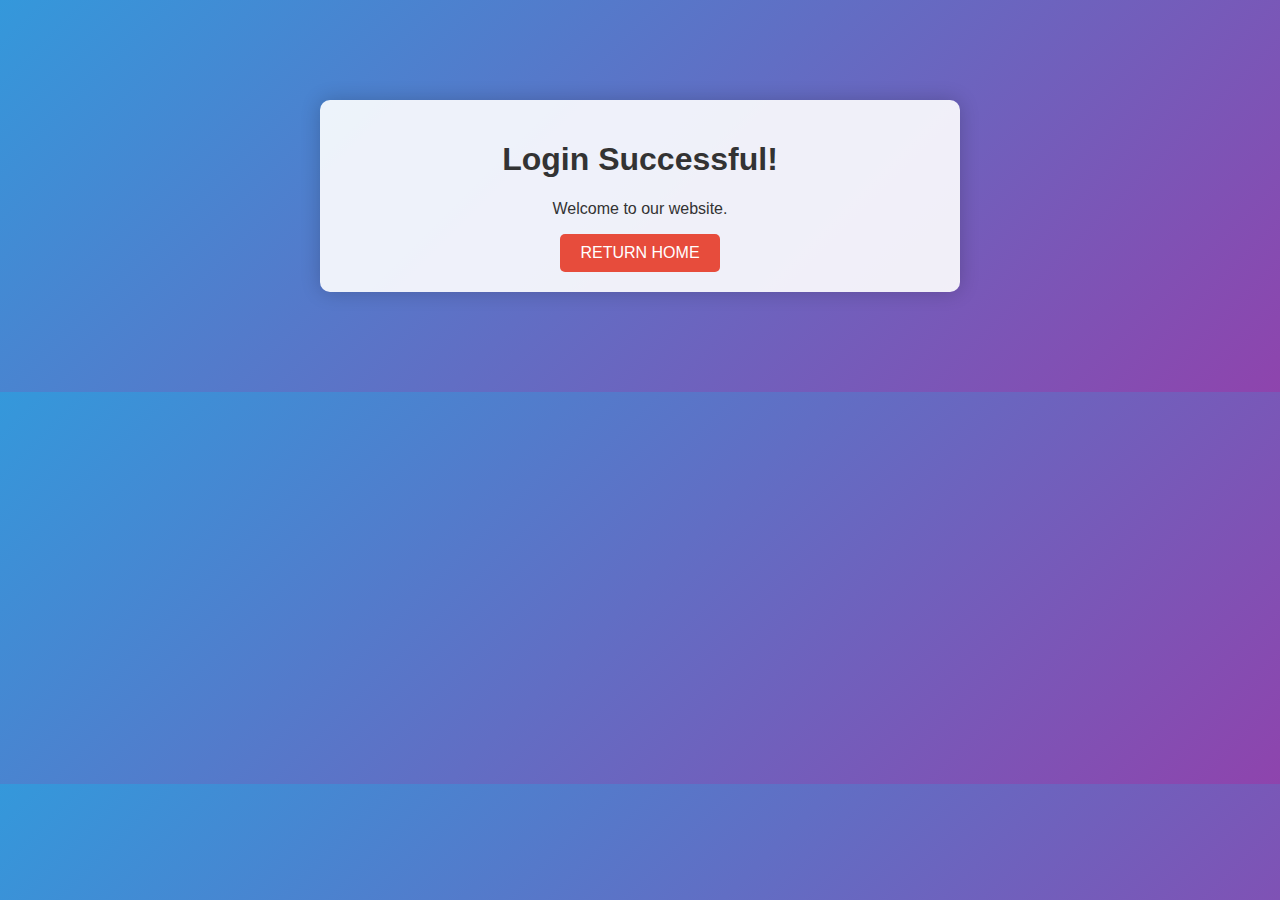
<file: afterlogin.html>
<!DOCTYPE html>
<html lang="en">
<head>
    <meta charset="UTF-8">
    <meta name="viewport" content="width=device-width, initial-scale=1.0">
    <title>Login Success</title>
    <style>
        body {
            font-family: Arial, sans-serif;
            background: linear-gradient(135deg, #3498db, #8e44ad);
            margin: 0;
            padding: 0;
            color: #fff;
        }

        .container {
            max-width: 600px;
            margin: 100px auto;
            padding: 20px;
            background-color: rgba(255, 255, 255, 0.9);
            border-radius: 10px;
            box-shadow: 0 0 20px rgba(0, 0, 0, 0.2);
            text-align: center;
        }

        h1 {
            color: #333;
        }

        p {
            color: #333;
            margin-top: 10px;
        }

        .button {
            display: inline-block;
            padding: 10px 20px;
            background-color: #e74c3c;
            color: #fff;
            text-decoration: none;
            border-radius: 5px;
            transition: background-color 0.3s ease;
        }

        .button:hover {
            background-color: #c0392b;
        }
    </style>
</head>
<body>
    <div class="container">
        <h1>Login Successful!</h1>
        <p>Welcome to our website.</p>
        <a href="D:\WDL project HTML\Login page\.vscode\home.html" class="button">RETURN HOME</a>
    </div>
</body>
</html>
</file>
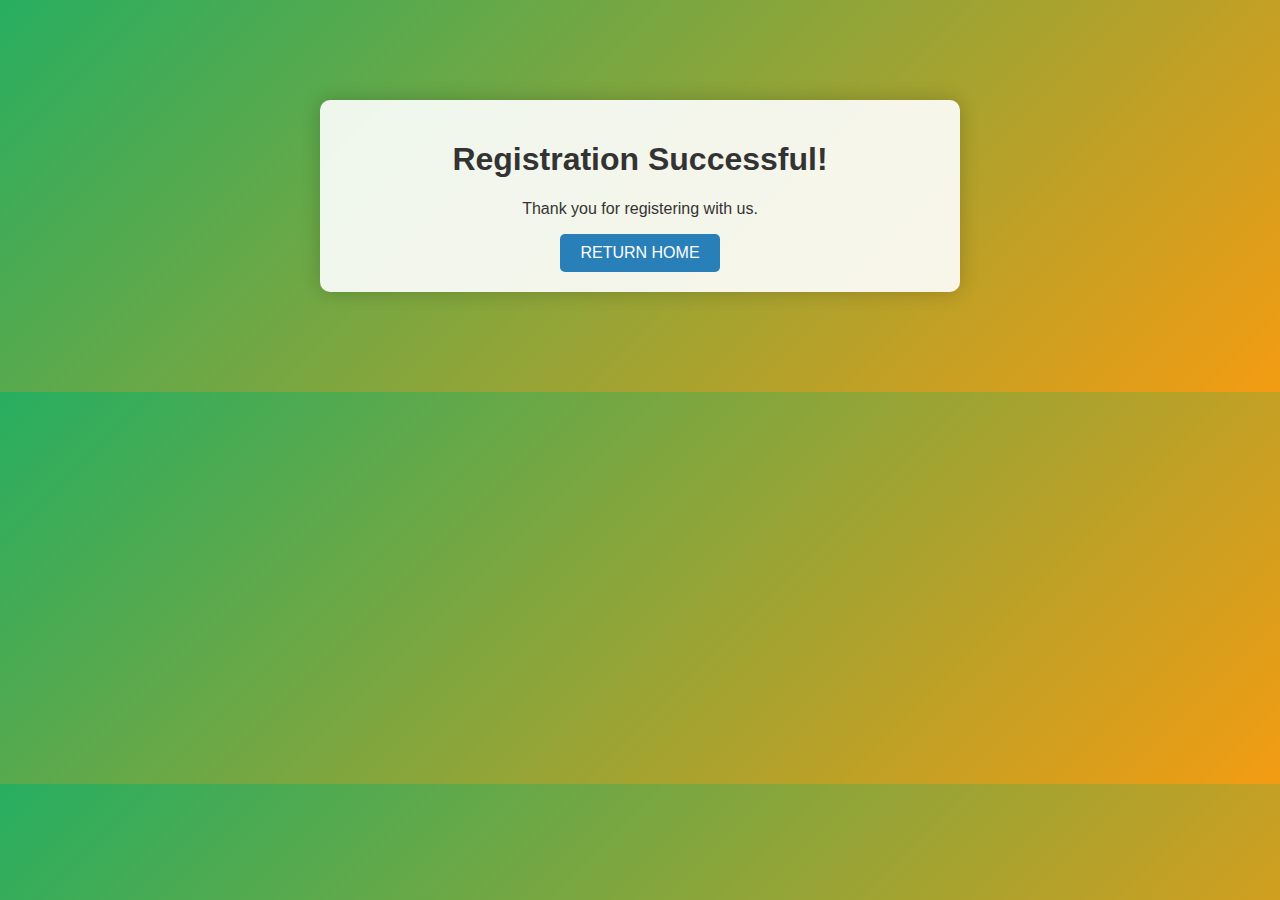
<file: afterregis.html>
<!DOCTYPE html>
<html lang="en">
<head>
    <meta charset="UTF-8">
    <meta name="viewport" content="width=device-width, initial-scale=1.0">
    <title>Registration Successful</title>
    <style>
        body {
            font-family: Arial, sans-serif;
            background: linear-gradient(135deg, #27ae60, #f39c12);
            margin: 0;
            padding: 0;
            color: #fff;
        }

        .container {
            max-width: 600px;
            margin: 100px auto;
            padding: 20px;
            background-color: rgba(255, 255, 255, 0.9);
            border-radius: 10px;
            box-shadow: 0 0 20px rgba(0, 0, 0, 0.2);
            text-align: center;
        }

        h1 {
            color: #333;
        }

        p {
            color: #333;
            margin-top: 10px;
        }

        .button {
            display: inline-block;
            padding: 10px 20px;
            background-color: #2980b9;
            color: #fff;
            text-decoration: none;
            border-radius: 5px;
            transition: background-color 0.3s ease;
        }

        .button:hover {
            background-color: #1a5276;
        }
    </style>
</head>
<body>
    <div class="container">
        <h1>Registration Successful!</h1>
        <p>Thank you for registering with us.</p>
        <a href="D:\WDL project HTML\Login page\.vscode\home.html" class="button">RETURN HOME</a>
    </div>
</body>
</html>
</file>
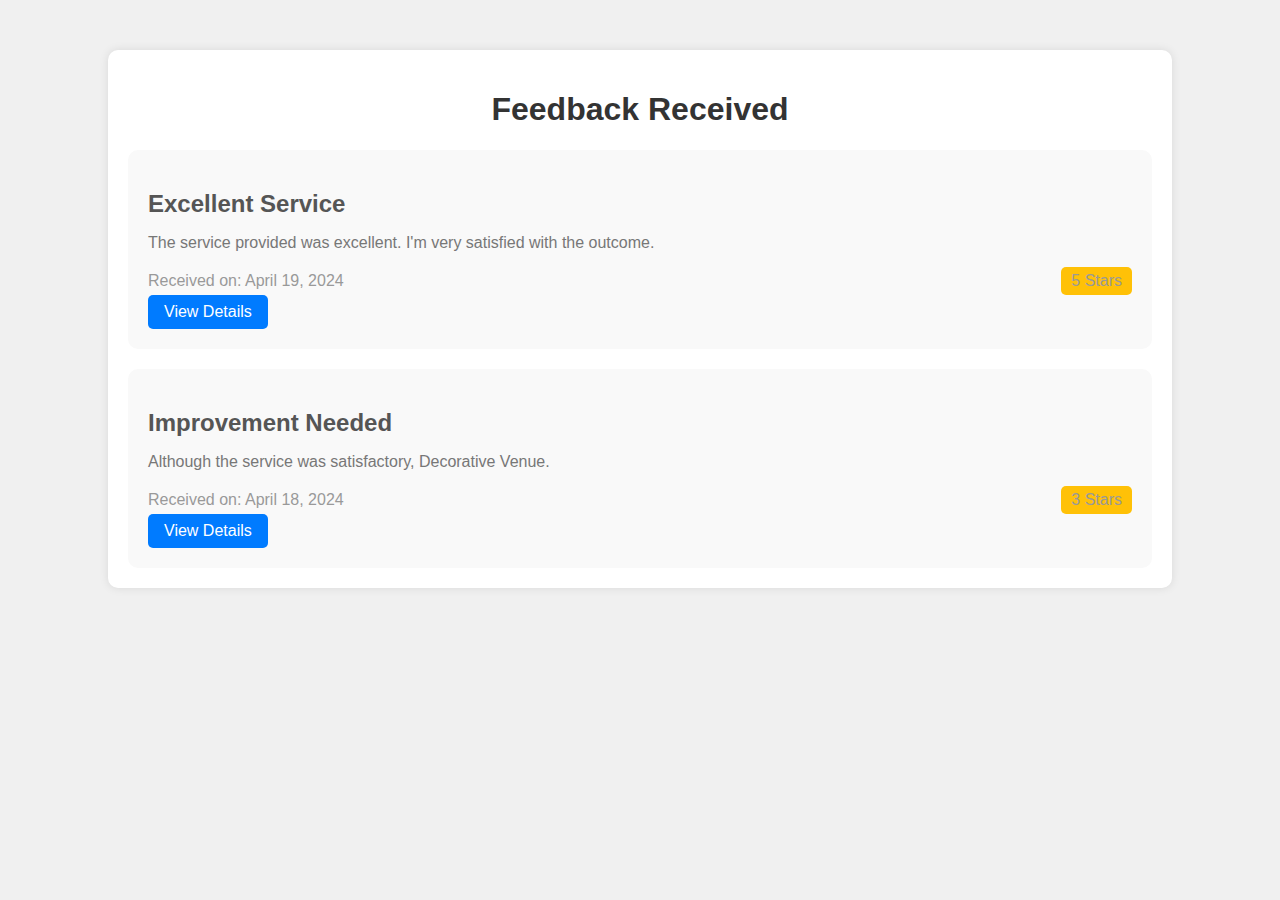
<file: feedbacksucc.html>
<!DOCTYPE html>
<html lang="en">
<head>
    <meta charset="UTF-8">
    <meta name="viewport" content="width=device-width, initial-scale=1.0">
    <title>Feedback Received</title>
    <style>
        body {
            margin: 0;
            padding: 0;
            font-family: Arial, sans-serif;
            background-color: #f0f0f0;
        }

        .container {
            width: 80%;
            margin: 50px auto;
            background-color: #fff;
            border-radius: 10px;
            padding: 20px;
            box-shadow: 0 0 10px rgba(0, 0, 0, 0.1);
        }

        h1 {
            text-align: center;
            color: #333;
        }

        .feedback-box {
            background-color: #f9f9f9;
            border-radius: 10px;
            padding: 20px;
            margin-top: 20px;
        }

        .feedback-box h2 {
            color: #555;
            margin-bottom: 10px;
        }

        .feedback-box p {
            color: #777;
            margin-bottom: 15px;
        }

        .feedback-box .details {
            display: flex;
            justify-content: space-between;
            align-items: center;
        }

        .feedback-box .details span {
            color: #999;
        }

        .feedback-box .rating {
            display: inline-block;
            background-color: #ffc107;
            color: #333;
            padding: 5px 10px;
            border-radius: 5px;
        }

        .feedback-box .action-btn {
            display: inline-block;
            background-color: #007bff;
            color: #fff;
            padding: 8px 16px;
            border-radius: 5px;
            text-decoration: none;
            transition: background-color 0.3s;
        }

        .feedback-box .action-btn:hover {
            background-color: #0056b3;
        }
    </style>
</head>
<body>
    <div class="container">
        <h1>Feedback Received</h1>
        <div class="feedback-box">
            <h2>Excellent Service</h2>
            <p>The service provided was excellent. I'm very satisfied with the outcome.</p>
            <div class="details">
                <span>Received on: April 19, 2024</span>
                <span class="rating">5 Stars</span>
            </div>
            <a href="#" class="action-btn">View Details</a>
        </div>

        <div class="feedback-box">
            <h2>Improvement Needed</h2>
            <p>Although the service was satisfactory, Decorative Venue.</p>
            <div class="details">
                <span>Received on: April 18, 2024</span>
                <span class="rating">3 Stars</span>
            </div>
            <a href="#" class="action-btn">View Details</a>
        </div>
    </div>
</body>
</html>
</file>
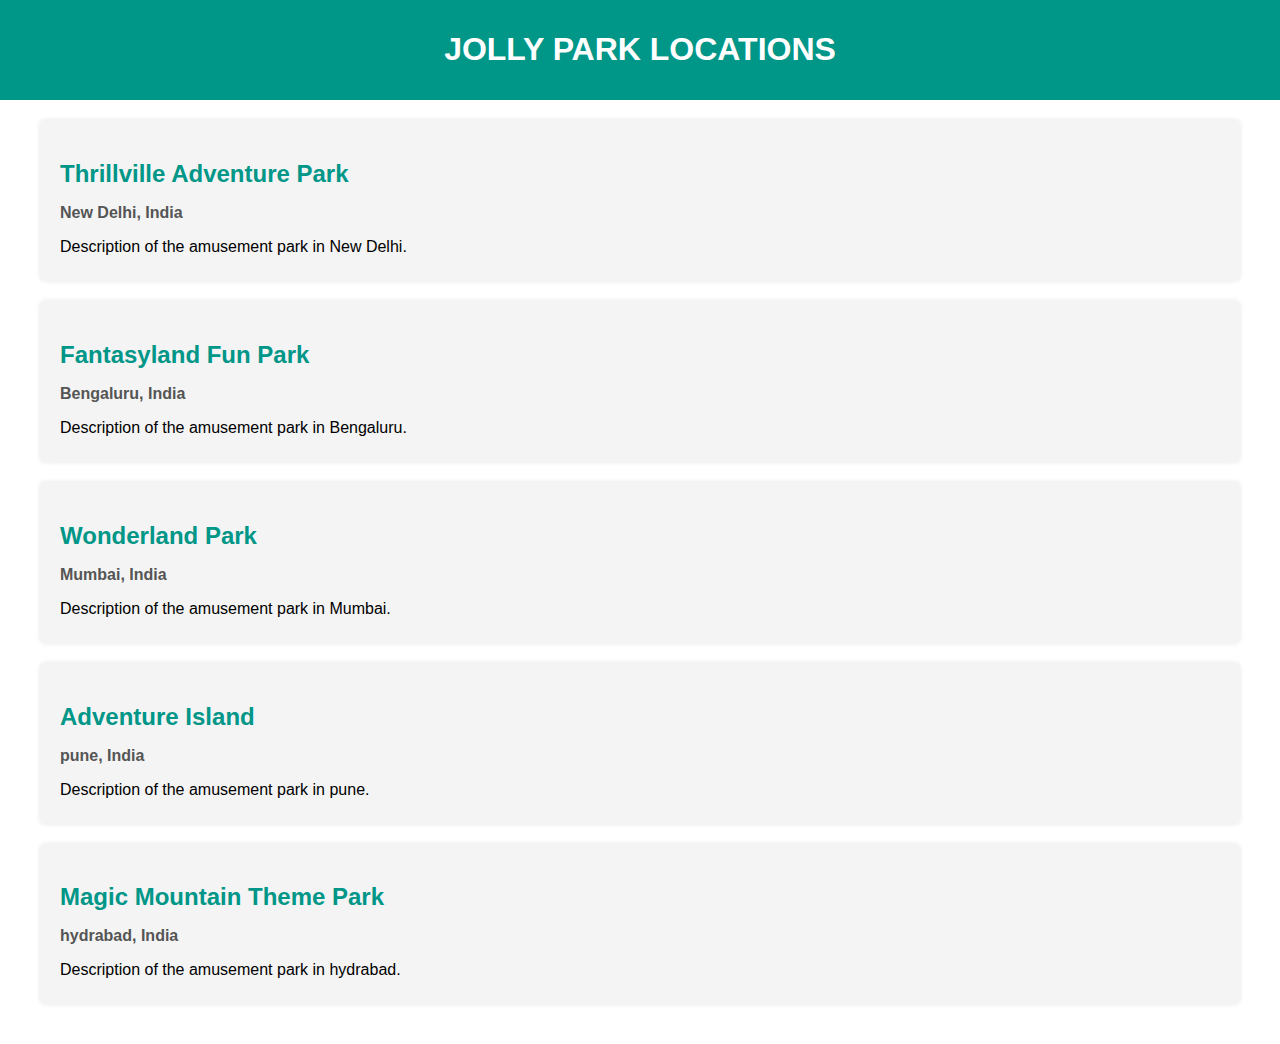
<file: location.html>
<!DOCTYPE html>
<html lang="en">
<head>
    <meta charset="UTF-8">
    <meta name="viewport" content="width=device-width, initial-scale=1.0">
    <title>JOLLY PARK Locations</title>
    <style>
        body {
            font-family: Arial, sans-serif;
            margin: 0;
            padding: 0;
        }

        .header {
            background-color: #009688;
            color: #fff;
            padding: 10px;
            text-align: center;
        }

        .container {
            max-width: 1200px;
            margin: auto;
            padding: 20px;
        }

        .park-card {
            background-color: #f4f4f4;
            border-radius: 5px;
            box-shadow: 0 0 5px rgba(0, 0, 0, 0.1);
            padding: 20px;
            margin-bottom: 20px;
        }

        .park-card h2 {
            color: #009688;
            margin-bottom: 10px;
        }

        .park-card p {
            margin-bottom: 5px;
        }

        .park-card .location {
            font-weight: bold;
            color: #555;
        }
    </style>
</head>
<body>
    <div class="header">
        <h1>JOLLY PARK LOCATIONS</h1>
    </div>

    <div class="container">
        <div class="park-card">
            <h2>Thrillville Adventure Park
            </h2>
            <p class="location">New Delhi, India</p>
            <p>Description of the amusement park in New Delhi.</p>
        </div>

        <div class="park-card">
            <h2> Fantasyland Fun Park</h2>
            <p class="location">Bengaluru, India</p>
            <p>Description of the amusement park in Bengaluru.</p>
        </div>

        <div class="park-card">
            <h2>Wonderland Park</h2>
            <p class="location">Mumbai, India</p>
            <p>Description of the amusement park in Mumbai.</p>
        </div>

        <div class="park-card">
            <h2>Adventure Island</h2>
            <p class="location">pune, India</p>
            <p>Description of the amusement park in pune.</p>
        </div>

        <div class="park-card">
            <h2>Magic Mountain Theme Park</h2>
            <p class="location">hydrabad, India</p>
            <p>Description of the amusement park in hydrabad.</p>
        </div>


        <!-- Add more park cards for other state capitals as needed -->
    </div>
</body>
</html>
</file>
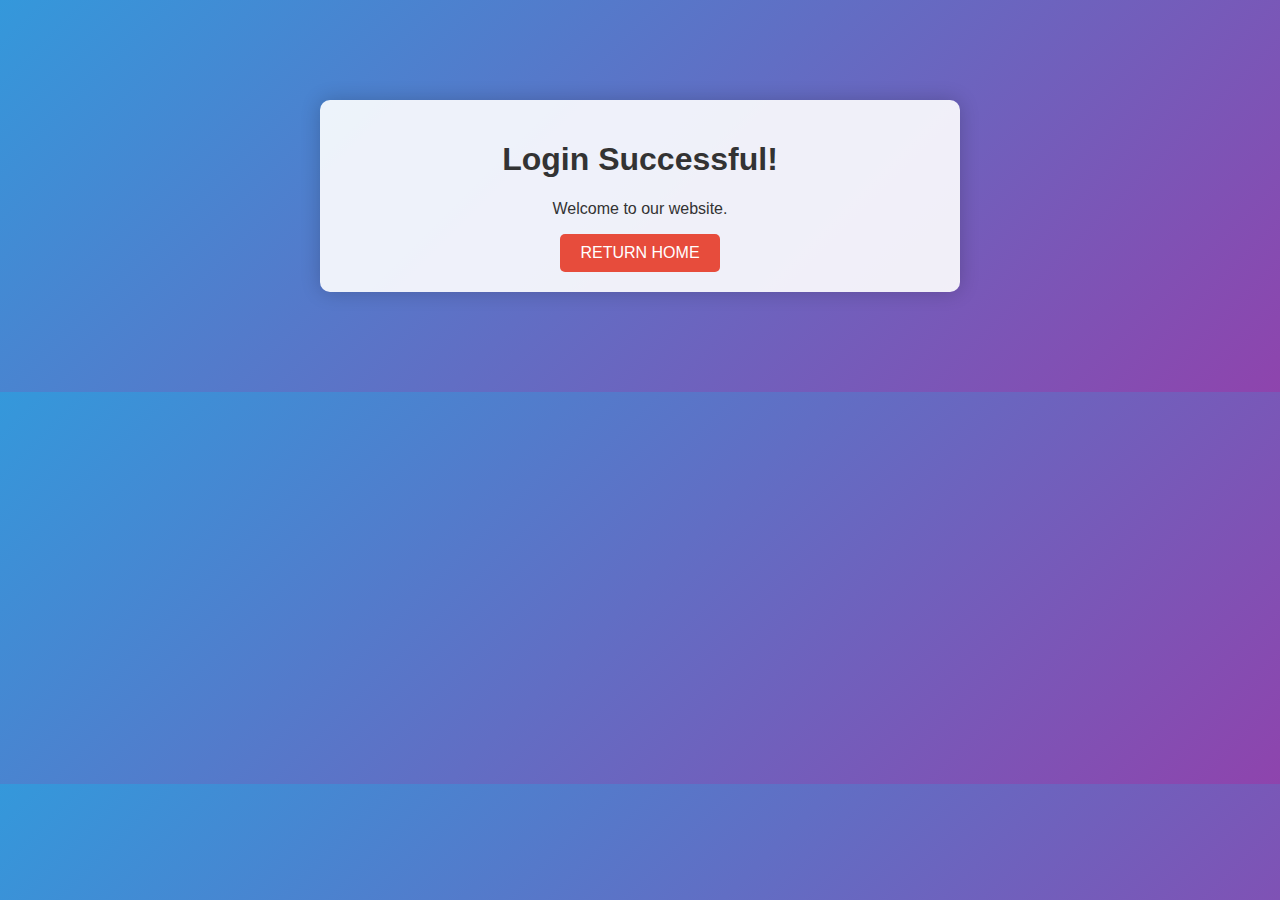
<file: loginsucc.html>
<!DOCTYPE html>
<html lang="en">
<head>
    <meta charset="UTF-8">
    <meta name="viewport" content="width=device-width, initial-scale=1.0">
    <title>Login Success</title>
    <style>
        body {
            font-family: Arial, sans-serif;
            background: linear-gradient(135deg, #3498db, #8e44ad);
            margin: 0;
            padding: 0;
            color: #fff;
        }

        .container {
            max-width: 600px;
            margin: 100px auto;
            padding: 20px;
            background-color: rgba(255, 255, 255, 0.9);
            border-radius: 10px;
            box-shadow: 0 0 20px rgba(0, 0, 0, 0.2);
            text-align: center;
        }

        h1 {
            color: #333;
        }

        p {
            color: #333;
            margin-top: 10px;
        }

        .button {
            display: inline-block;
            padding: 10px 20px;
            background-color: #e74c3c;
            color: #fff;
            text-decoration: none;
            border-radius: 5px;
            transition: background-color 0.3s ease;
        }

        .button:hover {
            background-color: #c0392b;
        }
    </style>
</head>
<body>
    <div class="container">
        <h1>Login Successful!</h1>
        <p>Welcome to our website.</p>
        <a href="#" class="button">RETURN HOME</a>
    </div>
</body>
</html>
</file>
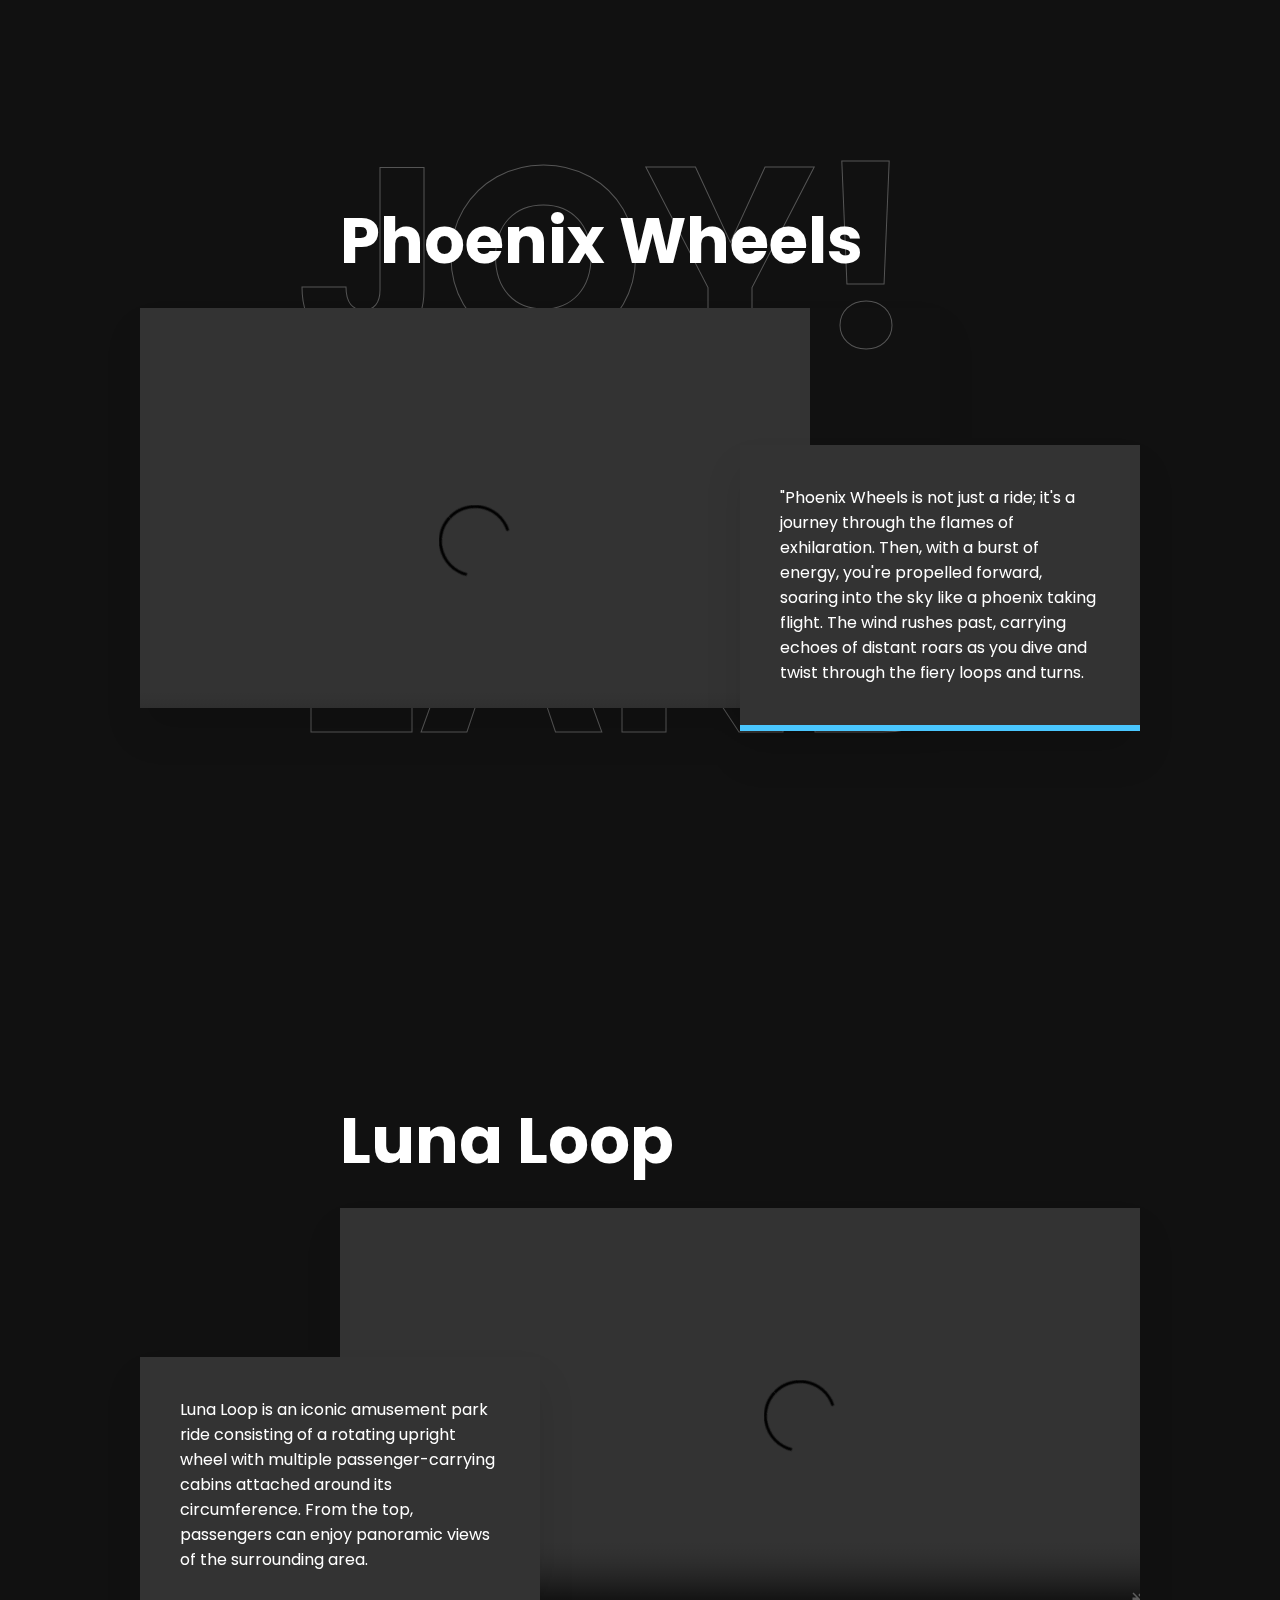
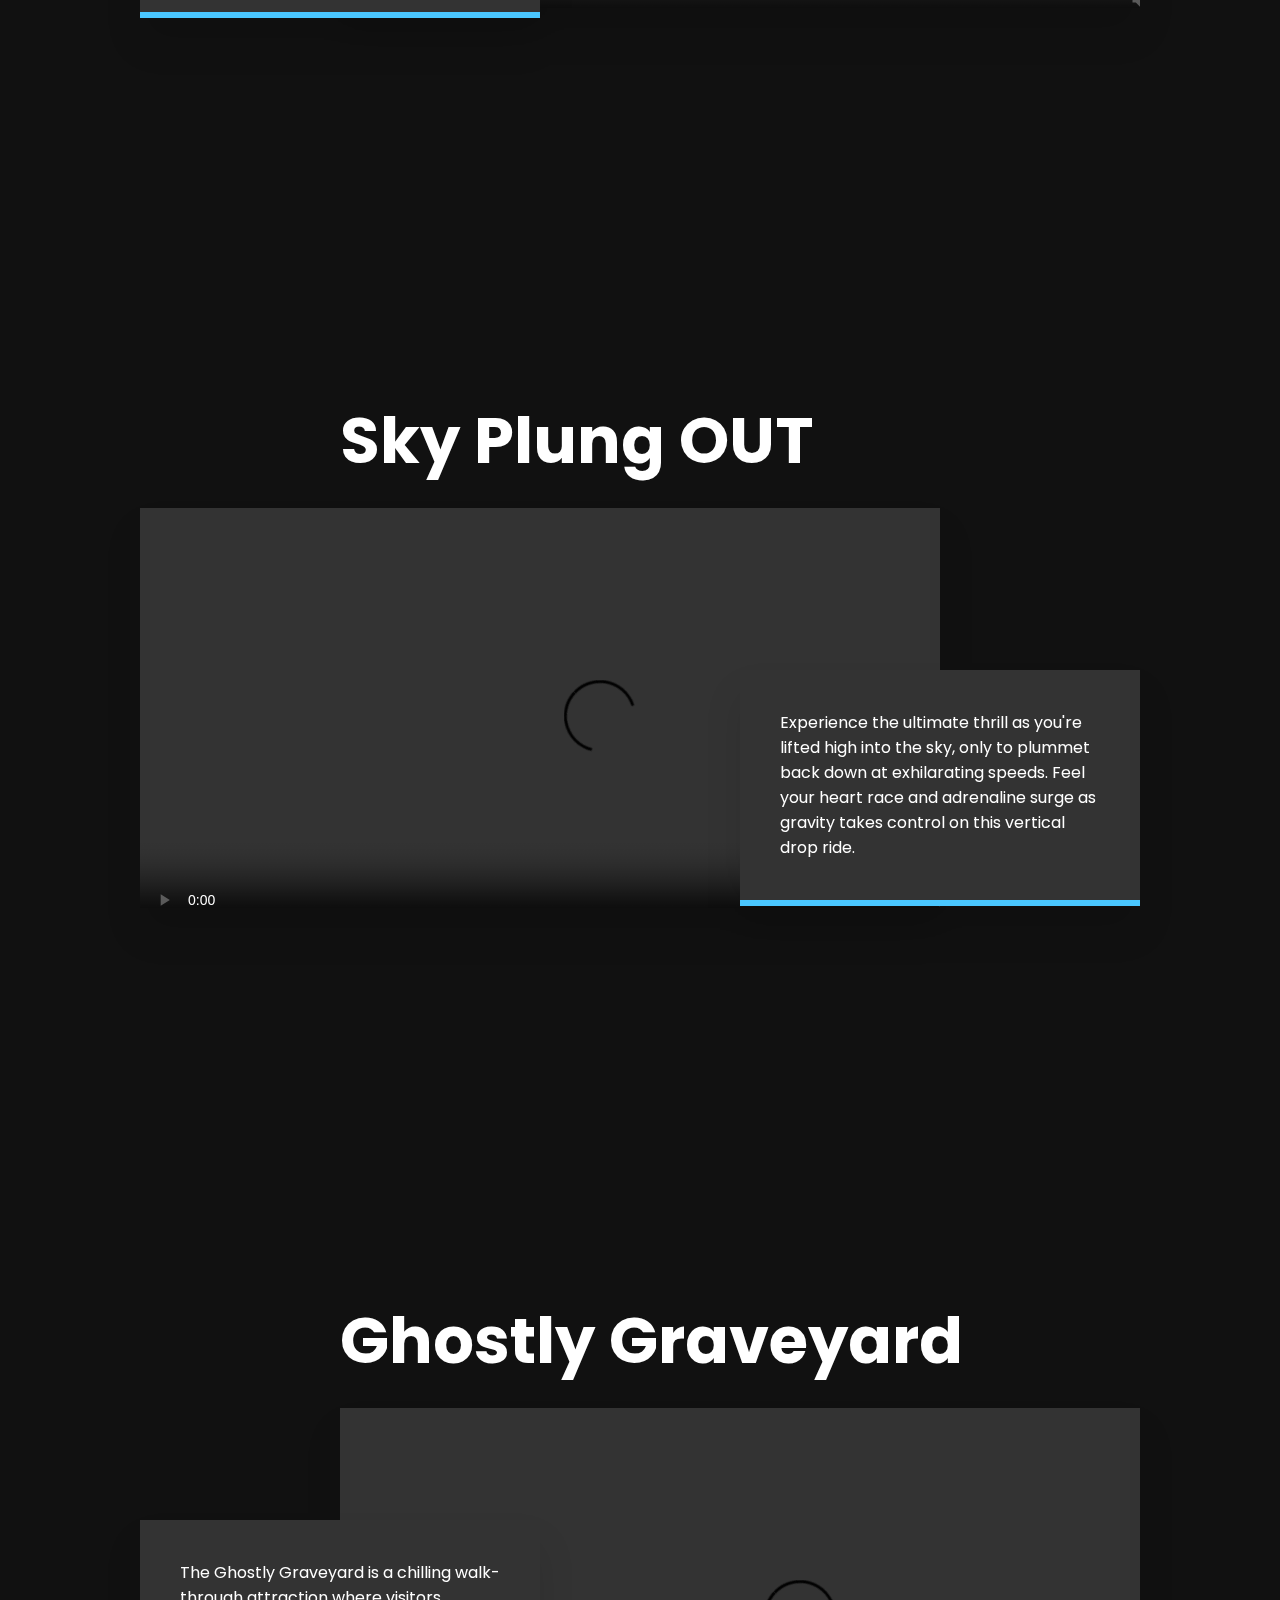
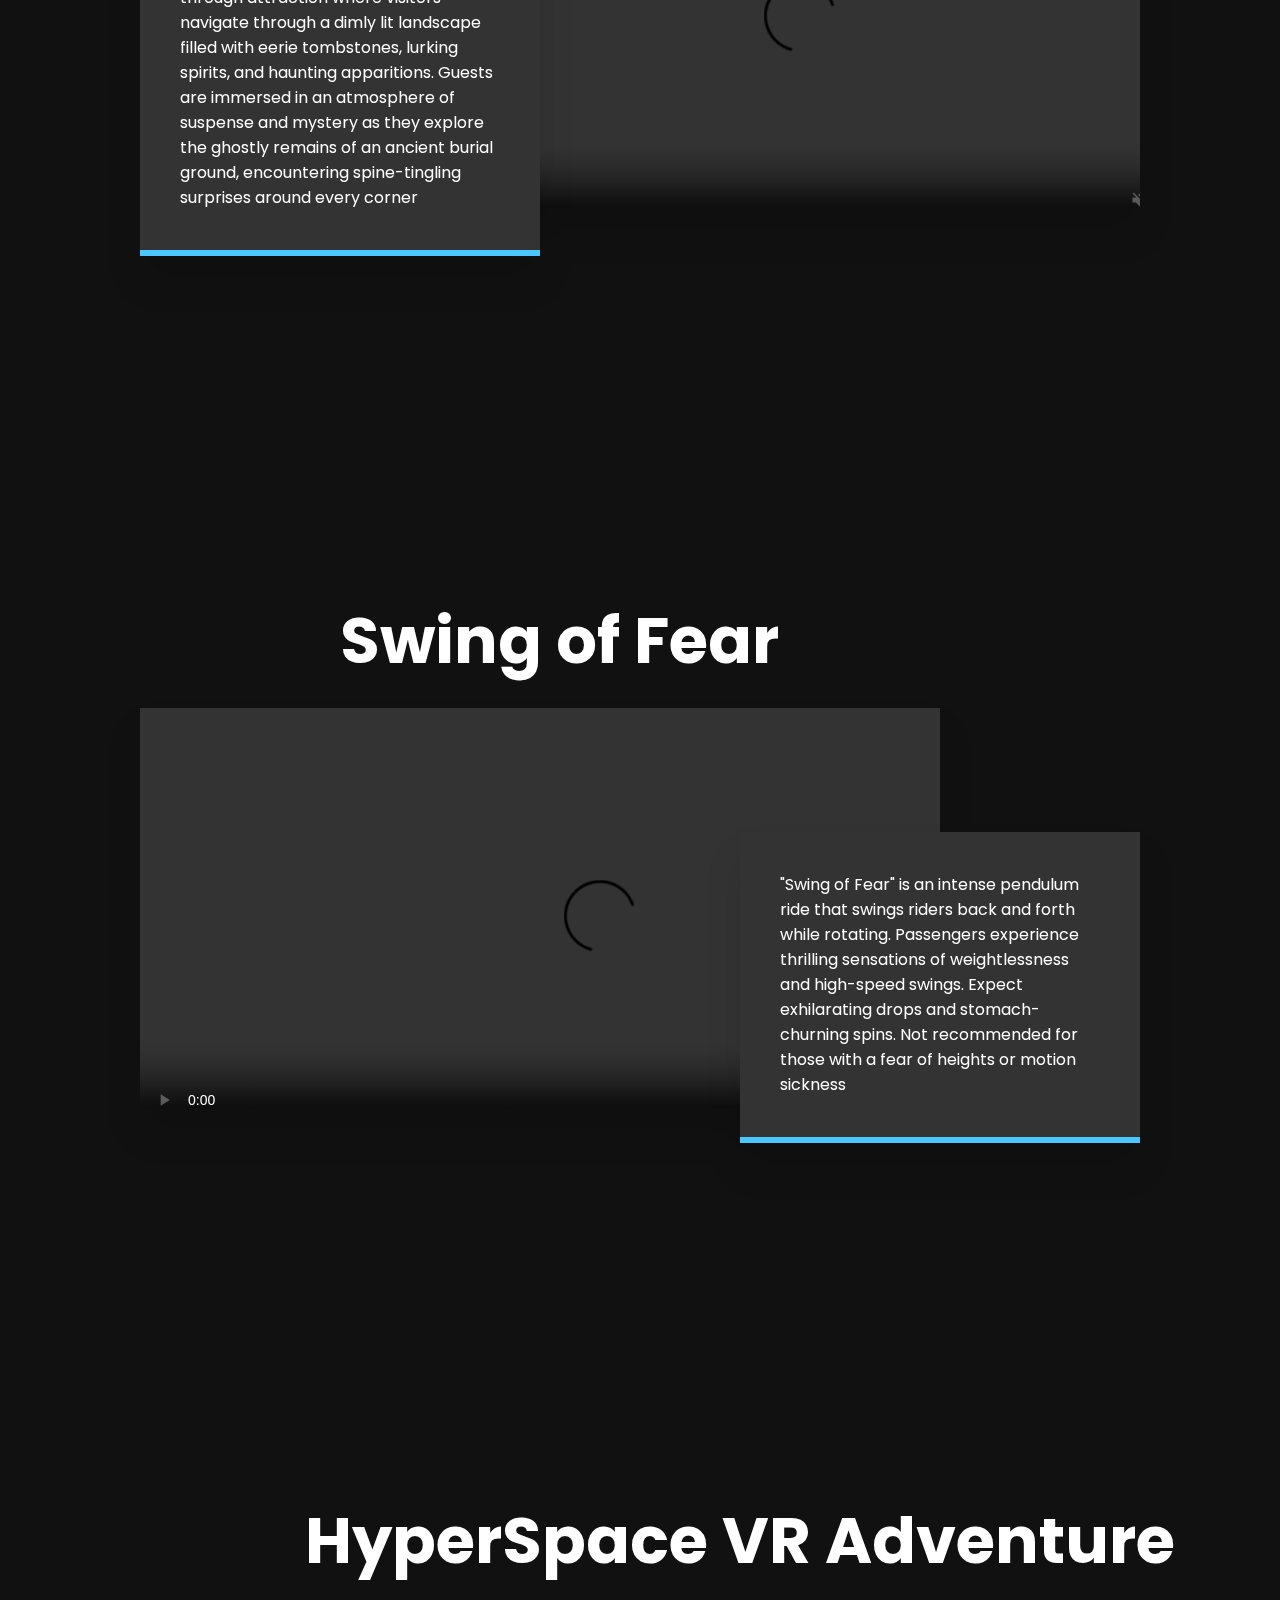
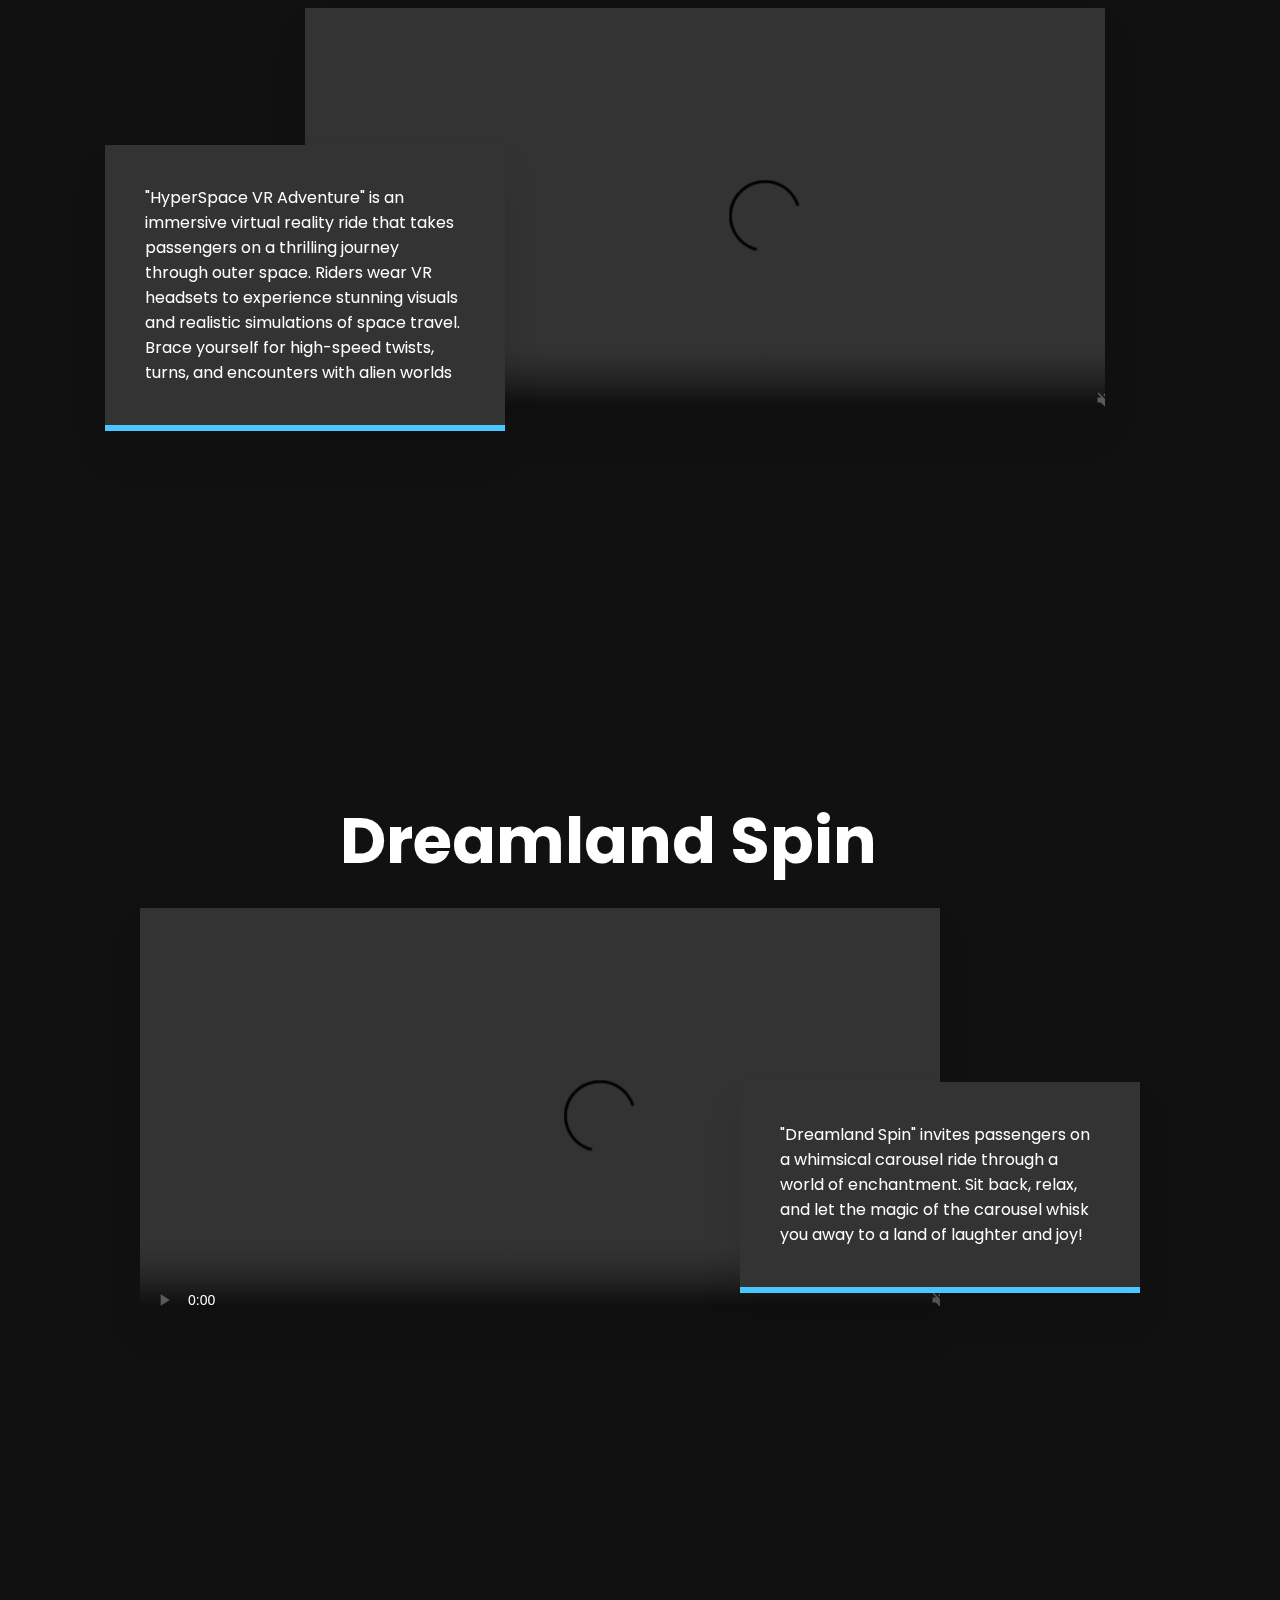
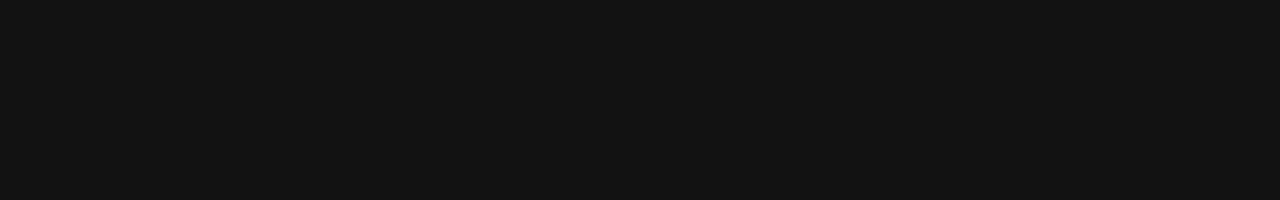
<file: more.html>
<!DOCTYPE html>
<html lang="en">
<head>
  <meta charset="UTF-8">
  <meta name="viewport" content="width=device-width, initial-scale=1.0">
  <title>Document</title>
</head>
<body>
  <section>
    <div class="box">
      <h2 data-jarallax-element="0 -200">Phoenix Wheels</h2>
      <div class="container">
        <div class="imgBx jarallax">
          <video id="myVideo" width="670" height="490" controls autoplay muted>
            <source src="C:\Users\rogst\OneDrive\Documents\Untitled video - Made with Clipchamp.mp4" type="video/mp4">
        </video>
        
        <script>
            window.onload = function() {
                var video = document.getElementById("myVideo");
        
                video.addEventListener('ended', function() {
                    // When the video ends, replay it
                    video.currentTime = 0; // Reset video to the beginning
                    video.play();
                });
            };
        </script>
        
        </div>
        <div class="content" data-jarallax-element="-200 0">
          <p>
            "Phoenix Wheels is not just a ride; it's a journey through the flames of exhilaration. Then, with a burst of energy, you're propelled forward, soaring into the sky like a phoenix taking flight. The wind rushes past, carrying echoes of distant roars as you dive and twist through the fiery loops and turns.
          </p>
        </div>
      </div>
    </div>
  </section>
  <section>
    <div class="box">
      <h2 data-jarallax-element="0 -200">Luna Loop</h2>
      <div class="container">
        <div class="imgBx jarallax">
          <video id="myVideo" width="920" height="440" controls autoplay muted>
            <source src="C:\Users\rogst\OneDrive\Documents\phinoxwheel.mp4" type="video/mp4">
        </video>
        
        <script>
            window.onload = function() {
                var video = document.getElementById("myVideo");
        
                video.addEventListener('ended', function() {
                    // When the video ends, replay it
                    video.currentTime = 0; // Reset video to the beginning
                    video.play();
                });
            };
        </script>
        </div>
        <div class="content" data-jarallax-element="-200 0">
          <p>
            Luna Loop is an iconic amusement park ride consisting of a rotating upright wheel with multiple passenger-carrying cabins attached around its circumference. From the top, passengers can enjoy panoramic views of the surrounding area.
          </p>
        </div>
      </div>
    </div>
  </section>
  <section>
    <div class="box">
      <h2 data-jarallax-element="0 -200">Sky Plung OUT</h2>
      <div class="container">
        <div class="imgBx jarallax">
          <video id="myVideo" width="920" height="440" controls autoplay muted>
            <source src="C:\Users\rogst\OneDrive\Documents\feedbackvid.mp4" type="video/mp4">
        </video>
        
        <script>
            window.onload = function() {
                var video = document.getElementById("myVideo");
        
                video.addEventListener('ended', function() {
                    // When the video ends, replay it
                    video.currentTime = 0; // Reset video to the beginning
                    video.play();
                });
            };
        </script>
        </div>
        <div class="content" data-jarallax-element="00 0">
          <p>
            Experience the ultimate thrill as you're lifted high into the sky, only to plummet back down at exhilarating speeds. Feel your heart race and adrenaline surge as gravity takes control on this vertical drop ride.
          </p>
        </div>
      </div>
    </div>
  </section>
  <section>
    <div class="box">
      <h2 data-jarallax-element="0 200">Ghostly Graveyard</h2>
      <div class="container">
        <div class="imgBx jarallax">
          <video id="myVideo" width="920" height="440" controls autoplay muted>
            <source src="C:\Users\rogst\OneDrive\Documents\hauntedhouse.mp4" type="video/mp4">
        </video>
        
        <script>
            window.onload = function() {
                var video = document.getElementById("myVideo");
        
                video.addEventListener('ended', function() {
                    // When the video ends, replay it
                    video.currentTime = 0; // Reset video to the beginning
                    video.play();
                });
            };
        </script>
        </div>
        <div class="content" data-jarallax-element="-200 0">
          <p>
            The Ghostly Graveyard is a chilling walk-through attraction where visitors navigate through a dimly lit landscape filled with eerie tombstones, lurking spirits, and haunting apparitions. Guests are immersed in an atmosphere of suspense and mystery as they explore the ghostly remains of an ancient burial ground, encountering spine-tingling surprises around every corner
          </p>
        </div>
      </div>
    </div>
  </section>

  <section>
    <div class="box">
      <h2 data-jarallax-element="0 -200">Swing of Fear</h2>
      <div class="container">
        <div class="imgBx jarallax">
          <video id="myVideo" width="920" height="440" controls autoplay muted>
            <source src="c:\Users\Pccoe\Downloads\videoplayback (1).webm" type="video/mp4">
        </video>
        
        <script>
            window.onload = function() {
                var video = document.getElementById("myVideo");
        
                video.addEventListener('ended', function() {
                    // When the video ends, replay it
                    video.currentTime = 0; // Reset video to the beginning
                    video.play();
                });
            };
        </script>
        </div>
        <div class="content" data-jarallax-element="00 0">
          <p>
            "Swing of Fear" is an intense pendulum ride that swings riders back and forth while rotating. Passengers experience thrilling sensations of weightlessness and high-speed swings. Expect exhilarating drops and stomach-churning spins. Not recommended for those with a fear of heights or motion sickness
        </div>
      </div>
    </div>
  </section>
  <section>
    <div class="box">
      <h2 data-jarallax-element="0 200">HyperSpace VR Adventure</h2>
      <div class="container">
        <div class="imgBx jarallax">
          <video id="myVideo" width="920" height="440" controls autoplay muted>
            <source src="C:\Users\rogst\OneDrive\Documents\vrgaming.mp4" type="video/mp4">
        </video>
        
        <script>
            window.onload = function() {
                var video = document.getElementById("myVideo");
        
                video.addEventListener('ended', function() {
                    // When the video ends, replay it
                    video.currentTime = 0; // Reset video to the beginning
                    video.play();
                });
            };
        </script>
        </div>
        <div class="content" data-jarallax-element="-200 0">
          <p>
            "HyperSpace VR Adventure" is an immersive virtual reality ride that takes passengers on a thrilling journey through outer space. Riders wear VR headsets to experience stunning visuals and realistic simulations of space travel. Brace yourself for high-speed twists, turns, and encounters with alien worlds
          </p>
        </div>
      </div>
    </div>
  </section>
  <section>
    <div class="box">
      <h2 data-jarallax-element="0 -200">Dreamland Spin</h2>
      <div class="container">
        <div class="imgBx jarallax">
          <video id="myVideo" width="920" height="440" controls autoplay muted>
            <source src="C:\Users\rogst\OneDrive\Documents\lastvidriv.mp4" type="video/mp4">
        </video>
        
        <script>
            window.onload = function() {
                var video = document.getElementById("myVideo");
        
                video.addEventListener('ended', function() {
                    // When the video ends, replay it
                    video.currentTime = 0; // Reset video to the beginning
                    video.play();
                });
            };
        </script>
        </div>
        <div class="content" data-jarallax-element="00 0">
          <p>
            "Dreamland Spin" invites passengers on a whimsical carousel ride through a world of enchantment. Sit back, relax, and let the magic of the carousel whisk you away to a land of laughter and joy!
        </div>
      </div>
    </div>
  </section>
  <style>
    @import url('https://fonts.googleapis.com/css2?family=Poppins:wght@200;300;400;500;600;700;800;900&display=swap'); 
     style2.css
.jarallax {
    position: relative;
    z-index: 0;
}
.jarallax > .jarallax-img {
    position: absolute;
    object-fit: cover;
    /* support for plugin https://github.com/bfred-it/object-fit-images */
    font-family: 'object-fit: cover;';
    top: 0;
    left: 0;
    width: 100%;
    height: 100%;
    z-index: -1;
}

*{
  margin:0;
  padding:0;
  box-sizing:border-box;
  font-family: 'Poppins', sans-serif;
}
body{
  background: #111;
  padding-bottom:300px;
  overflow-x:hidden;
  &:before{
    content: 'JOY! LAND';
    position:fixed;
    top:50%;
    left:50%;
    transform:translate(-50%,-50%);
    font-size: 16em;
    font-weight: 700;
    color:transparent;
    -webkit-text-stroke: 1px #555;
  }
}
section{
  position:relative;
  display:flex;
  justify-content:center;
  align-items:center;
  min-height:100vh;
  &:nth-child(even) .container{
    flex-direction:row-reverse;
    .content{
      left:0;
    }
  }
  h2{
    margin-Left:200px;
    font-size: 4em;
    color:#fff;
    margin-bottom:20px;
  }
  .container{
    position:relative;
    width:1000px;
    display:flex;
    justify-content:space-between;
    align-items:center;
    .imgBx{
      position:relative;
      width:800px;
      height:400px;
      overflow:hidden;
      box-shadow:0 25px 35px rgba(0,0,0,0.1);
      img{
        position: absolute;
        top:0;
        left:0;
        width: 100%;
        height: 100%;
        object-fit:cover;
      }
    }
    .content{
      position: absolute;
      max-width:400px;
      right:0;
      margin-top:200px;
      margin-bottom:40px;
      padding:40px;
      background: #333;
      z-index:1;
      color:#fff;
      box-shadow: 0 25px 35px rgba(0,0,0,0.1);
      border-bottom: 6px solid #4ac7ff;
    }
  }
}
  </style>
   <!-- Your HTML content goes here -->

    <!-- Integrate the script.js file -->
    <script src="D:\WDL project HTML\Login page\.vscode\script.js"></script>
</body>
</html>
</file>
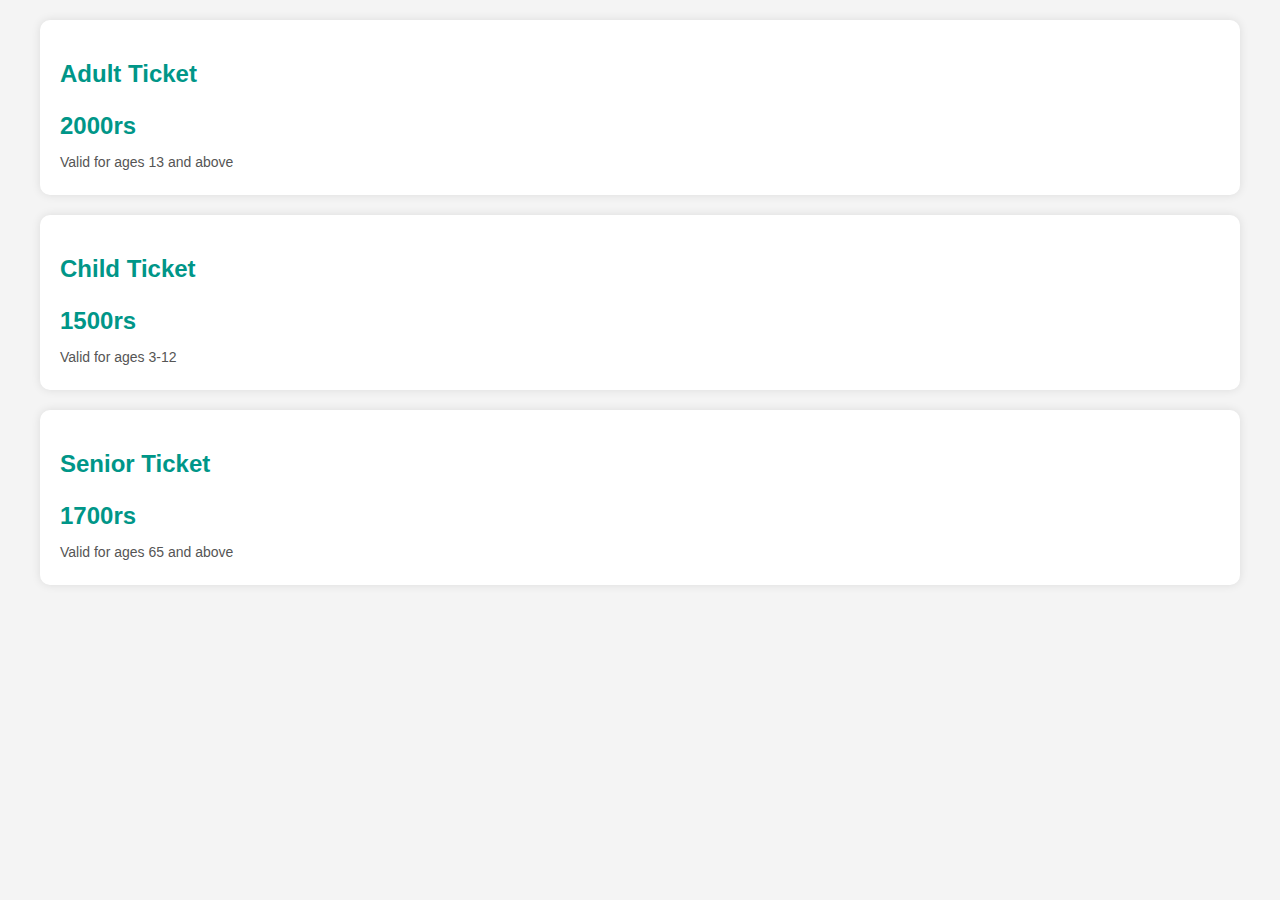
<file: price.html>
<!DOCTYPE html>
<html lang="en">
<head>
    <meta charset="UTF-8">
    <meta name="viewport" content="width=device-width, initial-scale=1.0">
    <title>Amusement Park Prices</title>
    <style>
        body {
            font-family: Arial, sans-serif;
            margin: 0;
            padding: 0;
            background-color: #f4f4f4;
        }

        .container {
            max-width: 1200px;
            margin: auto;
            padding: 20px;
        }

        .price-card {
            background-color: #fff;
            padding: 20px;
            border-radius: 10px;
            box-shadow: 0 0 10px rgba(0, 0, 0, 0.1);
            margin-bottom: 20px;
        }

        .price-card h2 {
            margin-bottom: 10px;
            color: #009688;
        }

        .price-card p {
            margin-bottom: 5px;
        }

        .price-card .price {
            font-size: 24px;
            font-weight: bold;
            color: #009688;
        }

        .price-card .description {
            font-size: 14px;
            color: #555;
        }
    </style>
</head>
<body>
    <div class="container">
        <div class="price-card">
            <h2>Adult Ticket</h2>
            <p class="price">2000rs</p>
            <p class="description">Valid for ages 13 and above</p>
        </div>
        <div class="price-card">
            <h2>Child Ticket</h2>
            <p class="price">1500rs</p>
            <p class="description">Valid for ages 3-12</p>
        </div>
        <div class="price-card">
            <h2>Senior Ticket</h2>
            <p class="price">1700rs</p>
            <p class="description">Valid for ages 65 and above</p>
        </div>
    </div>
</body>
</html>
</file>
